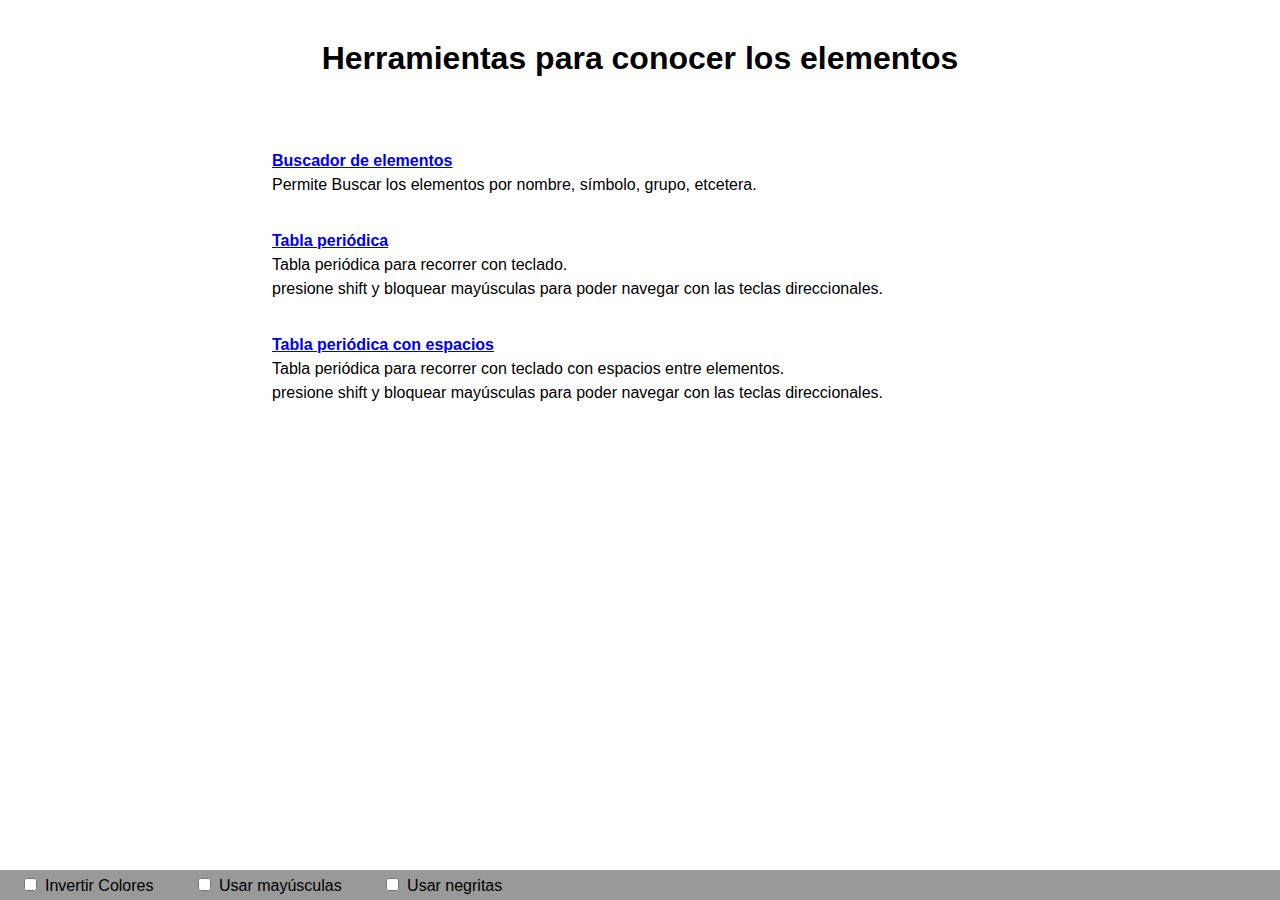
<file: index.html>
<!DOCTYPE html>
<html>
	<head>
		<title>Tabla Periódica</title>
		<meta charset="utf-8">
		<link href="css/index.css" rel="stylesheet">
		<script src="js/jquery-1.10.2.min.js"  type="text/javascript"></script>
		<script src="js/estilo.js"  type="text/javascript"></script>
	</head>
	<body>
		<div id="content">
			<div style="height:40px"></div>
			<h1>Herramientas para conocer los elementos</h1>
			<div style="height:40px"></div>
			<p><a href="busqueda.html">Buscador de elementos</a><br/>
				Permite Buscar los elementos por nombre, símbolo, grupo, etcetera.
			</p>
			
			<p><a href="tablaGrafica.html">Tabla periódica</a><br/>
				Tabla periódica para recorrer con teclado.<br/>
				presione shift y bloquear mayúsculas para poder navegar con las teclas direccionales.
			</p>
			<p><a href="tablaGraficaEspacios.html">Tabla periódica con espacios</a><br/>
				Tabla periódica para recorrer con teclado con espacios entre elementos.<br/>
				presione shift y bloquear mayúsculas para poder navegar con las teclas direccionales.
			</p>
			<div class="push"></div>
		</div>
		<div id = "footer">
		<span style="white-space:nowrap;"><label><input type="checkbox" id="whiteonblack">Invertir Colores</label></span>
		<span style="white-space:nowrap;"><label><input type="checkbox" id="uppercase">Usar mayúsculas</label></span>
		<span style="white-space:nowrap;"><label><input type="checkbox" id="bold">Usar negritas</label></span>
		</div>
	</body>
</html>
</file>
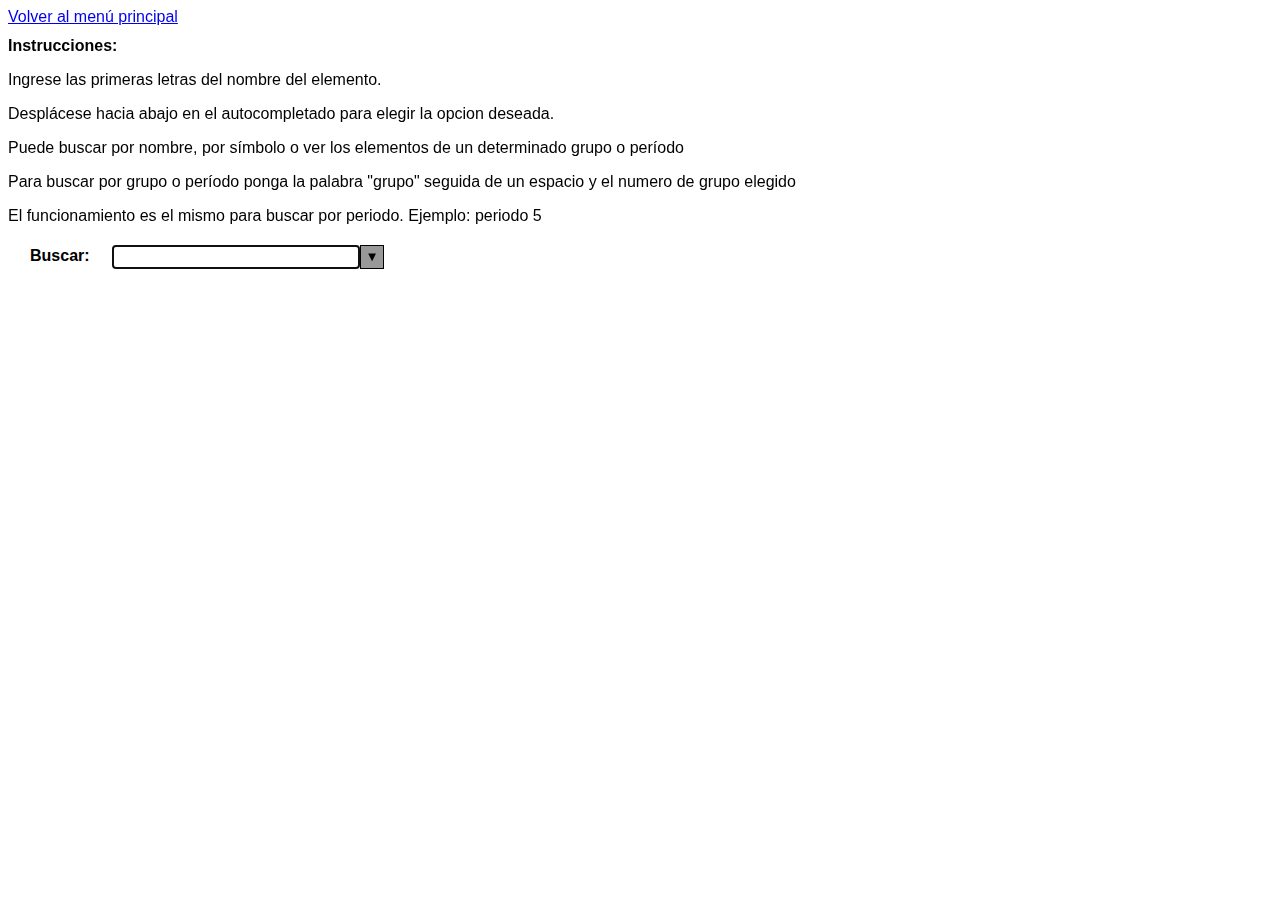
<file: busqueda.html>
<!DOCTYPE HTML>
<html lang="en-us">
	<head>
		<title>Buscar elemento</title>
		<meta http-equiv="Content-Type" content="text/html; charset=utf-8">
		<script src="js/jquery-1.10.2.min.js"></script>
		<script src="js/listaElementos.js"></script>
		<script src="js/utils.js"></script>
		<script src="js/busqueda.js"></script>
		<script src="js/estilo.js"></script>
		<link href="css/busqueda.css" rel="stylesheet" />
	</head>
	<body>
		<a id="linkBack" href="index.html"> Volver al menú principal </a>
		<h1> Instrucciones: </h1>
		<p> Ingrese las primeras letras del nombre del elemento.</p>
		<p> Desplácese hacia abajo en el autocompletado para elegir la opcion deseada.</p>
		<p> Puede buscar por nombre, por símbolo o ver los elementos de un determinado grupo o período</p>
		<p> Para buscar por grupo o período ponga la palabra "grupo" seguida de un espacio y el numero de grupo elegido</p>
		<p> El funcionamiento es el mismo para buscar por periodo. Ejemplo: periodo 5</p>
		<div role="application" tabindex="-1">
			<form autocomplete="off">
				<div id="cb1" class="cb">
					<form action="mostrarElemento.html" method="get">
						<div class="cb_label">
							<label id="cb1-label" for="cb1-edit">Buscar: </label>
						</div>
						<input id="cb1-edit" class="cb_edit" type="text" name="nombre"
						tabindex="0"
						role="combobox"
						aria-labelledby="cb1-label"
						aria-autocomplete="inline"
						aria-owns="cb1-list"/>
						<div id="cb1-button-label" class="hidden">
							Abrir lista de elementos
						</div>
						<button id="cb1-button" class="cb_button" aria-labelledby="cb1-button-label" aria-controls="cb1-list" tabindex="-1">
							&#9660;
						</button>
					</form>
					<ul id="cb1-list" class="cb_list" tabindex="-1" aria-expanded="true"></ul>
				</div>
			</form>
		</div>
		</div>
	</body>
</html>
</file>
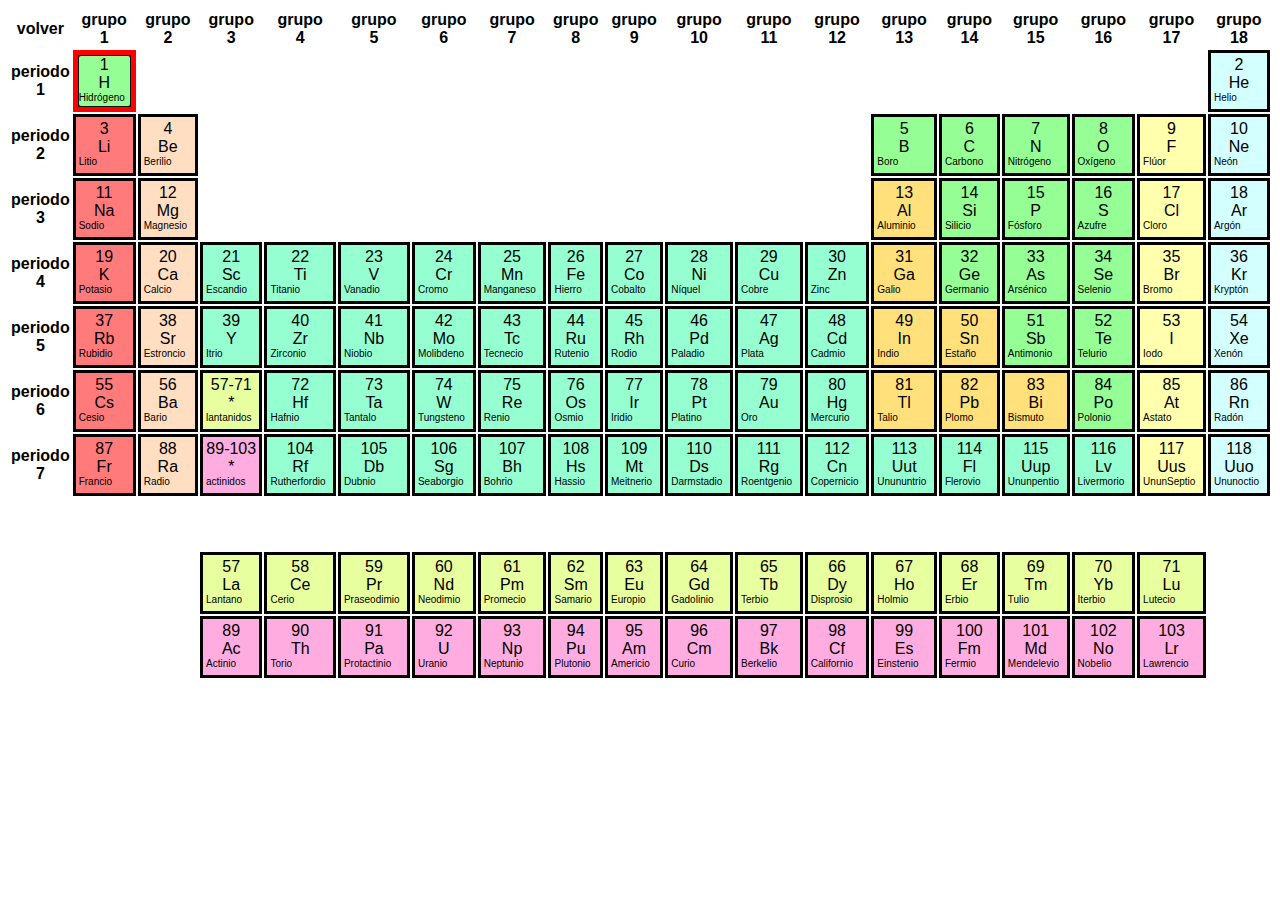
<file: tablaGrafica.html>
<!DOCTYPE html>
<html>
	<head>
		<title>tabla periódica</title>
		<meta charset="utf-8">
		<script src="js/jquery-1.10.2.min.js"></script>
		<script src="js/estilo.js"></script>
		<script src="js/listaElementos.js"></script>
		<script src="js/utils.js"></script>
		<script src="js/tablaGrafica.js"></script>
		<link href="css/tablaGrafica.css" rel="stylesheet"/>
	</head>
	<body>
		<div id="table"></div>
	</body>
</html>
</file>
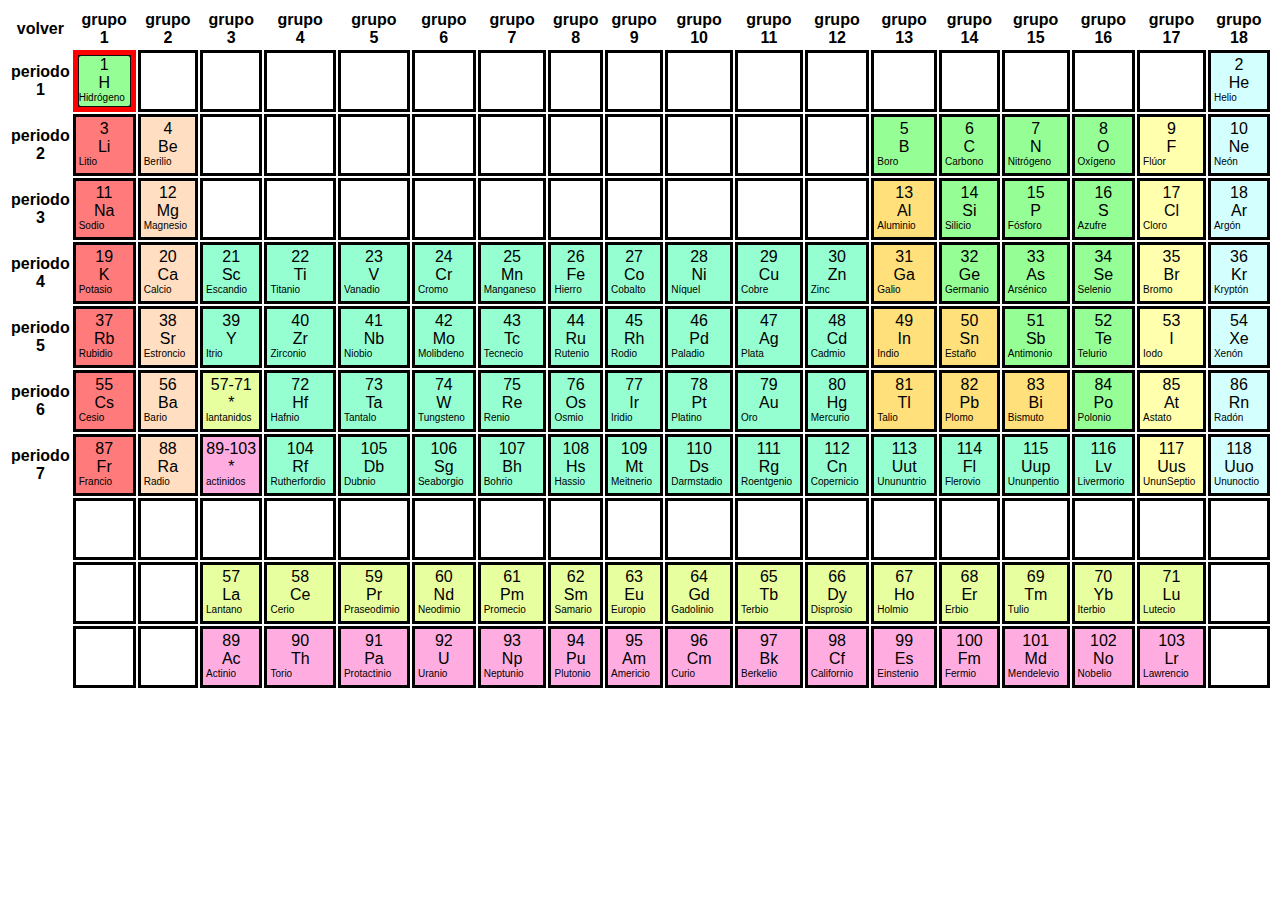
<file: tablaGraficaEspacios.html>
<!DOCTYPE html>
<html >
	<head>
		<title>tabla periódica</title>
		<meta charset="utf-8">
		<script src="js/jquery-1.10.2.min.js"></script>
		<script src="js/listaElementos.js"></script>
		<script src="js/utils.js"></script>
		<script src="js/tablaGraficaEspacios.js"></script>
		<link href="css/tablaGrafica.css" rel="stylesheet"/>
	</head>
	<body>
		<div id="table"></div>
	</body>
</html>
</file>
<file: css/index.css>
.blackonwhite{
    color: black;
    background-color: white;
}

.whiteonblack{
    color: white;
    background-color: black;
}

.uppercase{
    text-transform: uppercase;
}

.bold{
    font-weight: bold;
}

h1 {
    text-align:center;
}

form label{
    display: inline-block;
    width: 173px;
}

input button{
  color: inherit;
  background-color: inherit;
  font-weight: inherit;
  text-transform: inherit;
}


*{
    font-family: arial;
    margin: 0px;
}

html,body {
    height: 100%;
}

a{
    font-weight: bold;
}

p{
    line-height: 150%;
    margin:2em;
}

section {
    border: 2px solid red;
}

.btn{
    min-width: 173px;
    padding: 8px;
}

.btn:hover {
    background-color:auto;
    box-shadow: 0 0 5px black;
}

.inst {
    font-weight: bold;
    text-indent: 40px;
    color: red;
}

#content{
    min-height: 100%;
    height: auto !important; /* This line and the next line are not necessary unless you need IE6 support */
    height: 100%;
    margin: 0 auto -30px; /* the bottom margin is the negative value of the footer's height */

    max-width: 800px;
    margin: 0px,auto;
}

#narrow{
    max-width: 800px;
    margin: 40px auto;
}

#narrow *{
    margin: 16px;   
}

.push{
    height: 30px;
}

#footer{
   min-height:30px;
   background:#999;
}

#footer *{
    margin: 8px;
}
</file>
<file: css/busqueda.css>
.blackonwhite{
    color: black;
    background-color: white;
}

.whiteonblack{
    color: white;
    background-color: black;
}

.uppercase{
    text-transform: uppercase;
}

.bold{
    font-weight: bold;
}

input, button {
  color: inherit;
  background-color: inherit;
  font-weight: inherit;
  text-transform: inherit;
}

* {
	font-family: "Arial"; 
}
.hidden {
	position: absolute;
	top: -20em;
	left: -200em;
}

h1{
	font-size:16px;
	font-weight:bold;
}

.wrapper {
	height: 24px;
	overflow: auto;
}
.cb {
	margin: 20px;
	padding: 0;
	height: 24px;
	display: block;
	overflow: visible;
}

.cb_label {
	margin: 0;
	padding: 2px;
	width: 80px;
	font-weight: bold;
	float: left;
	display: inline;
}
.cb_edit {
	margin: 0;
	padding: 2px 3px;
	width: 240px;
	height: 18px;
	border: 1px solid black;
	font-size: 1em;
	float: left;
	display: inline;
}
.cb_button {
	margin: 0;
	padding: 0;
	height: 24px;
	width: 24px;
	border: 1px solid black;
	background-color: #999;
	float: left;
	display: inline;
	text-align: center;
}

button.cb_button img {
	margin: 0;
	padding: 0;
	height: 22px;
	width: 22px;
	position: relative;
	top: -1px;
	left: -3px;
}
.cb_list {
	clear: both;
	list-style: none;
	padding: 0;
	margin: 0;
	margin-left: 84px;
	border: 1px solid gray;
	width: 246px;
	height: 200px;
	overflow: auto;
	/*background-color: #fff;*/
	position: relative;
	z-index: 300;
}

.cb_option {
	margin: 0 1px 0 0;
	padding: 2px 5px;
}
.selected {
	border-top: 1px solid #44e;
	border-bottom: 1px solid #44e;
	padding: 1px 5px;
	background-color: #77a;
	color: #fff;
}
.cb_option:hover {
	border-top: 1px solid #44e;
	border-bottom: 1px solid #44e;
	padding: 1px 5px;
	font-weight: bold;
	background-color: #77f;
	color: #fff;
}
</file>
<file: css/tablaGrafica.css>
.blackonwhite{
    color: black;
    background-color: white;
}

.whiteonblack{
    color: white;
    background-color: black;
}

.uppercase{
    text-transform: uppercase;
}

.bold{
    font-weight: bold;
}

*{
    font-family: "Arial";
}

td{
    height: 50px;
    width: 150px;
}

.elemTitle{
    font-size: 32;
    width: 100%;
    text-align: center;
}

.elemBody{
    font-size: 10px;
}

a{
    height: 100%;
    display:block;
    text-decoration:none;
}

a:link {text-decoration:none;color:inherit;}
a:visited {text-decoration:none;color:inherit;}
a:hover {text-decoration:none;color:inherit;}
a:active {text-decoration:none;color:inherit;}

.element{
    overflow: hidden;
    border: 3px solid #000000;
    padding: 3px;
}

.alcalino{                      background-color: rgb(255, 122, 122);}
.whiteonblack .alcalino{        background-color: rgb(93, 45, 45);}
.alcalinoterreo{                background-color: rgb(255, 222, 193);}
.whiteonblack .alcalinoterreo{  background-color: rgb(80, 71, 63);}
.lantanido{                     background-color: rgb(231, 255, 159);}
.whiteonblack .lantanido{       background-color: rgb(77, 84, 54);}
.actinido{                      background-color: rgb(255, 173, 224);}
.whiteonblack .actinido{        background-color: rgb(64, 43, 56);}
.metalTransicion{               background-color: rgb(149, 255, 210);}
.whiteonblack .metalTransicion{ background-color: rgb(49, 86, 71);}
.metalBloqueP{                  background-color: rgb(255, 224, 122);}
.whiteonblack .metalBloqueP{    background-color: rgb(97, 85, 46);}
.metaloide{                     background-color: rgb(149, 255, 149);}
.whiteonblack .metaloide{       background-color: rgb(49, 82, 49);}
.halogeno{                      background-color: rgb(255, 255, 173);}
.whiteonblack .halogeno{        background-color: rgb(68, 68, 46);}
.noMetal{                       background-color: rgb(149, 255, 149);}
.whiteonblack .noMetal{         background-color: rgb(56, 101, 56);}
.gasNoble{                      background-color: rgb(212, 255, 255);}
.whiteonblack .gasNoble{         background-color: rgb(61, 74, 74);}
</file>
